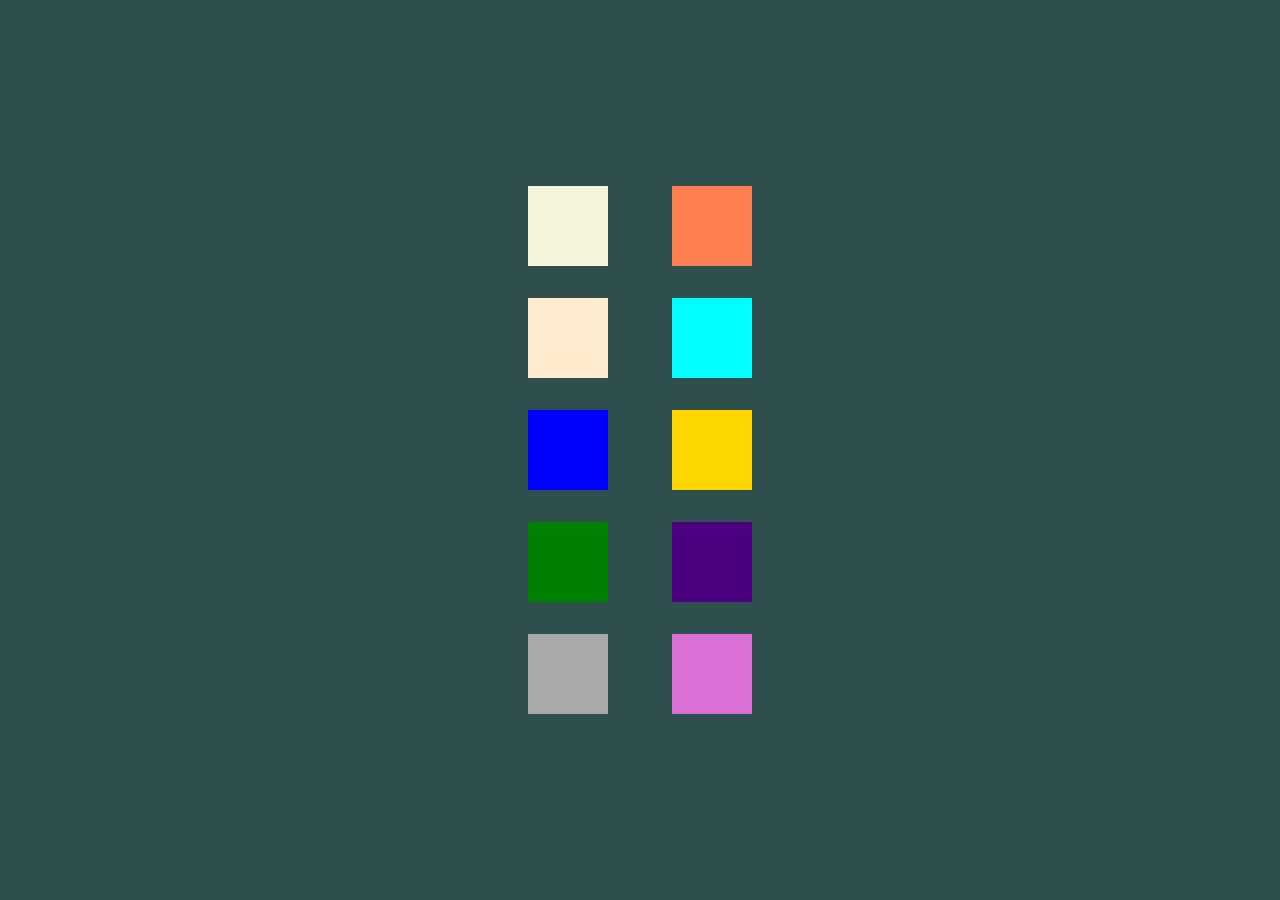
<file: index.html>
<!DOCTYPE html>
<html lang="en">
  <head>
    <meta charset="UTF-8" />
    <meta name="viewport" content="width=device-width, initial-scale=1.0" />
    <link rel="stylesheet" href="./css/style.css" />
    <title>CSS ejercicio</title>
  </head>
  <body>
    <div id="main">
      <div class="fila">
        <div class="box a"></div>
        <div class="box b"></div>
        <div class="box c"></div>
        <div class="box d"></div>
        <div class="box e"></div>
      </div>
      <div class="fila2">
        <div class="box f"></div>
        <div class="box g"></div>
        <div class="box h"></div>
        <div class="box i"></div>
        <div class="box j"></div>
      </div>
    </div>
  </body>
</html>
</file>
<file: css/style.css>
body {
  margin: 0;
  padding: 0;
}
#main {
  height: 100vh;
  width: 100vw;
  background-color: darkslategray;
  display: flex;
  justify-content: center;
  align-items: center;
}

.box {
  height: 5em;
  width: 5em;
  margin: 2em;
  transition: 1.5s;
}
.a {
  background-color: beige;
}
.box:hover {
  transition: 1.5s;
  border-radius: 50%;
  padding: 1em;
}
.b {
  background-color: blanchedalmond;
}

.c {
  background-color: blue;
}
.d {
  background-color: green;
}
.e {
  background-color: darkgray;
}
.f {
  background-color: coral;
}
.g {
  background-color: cyan;
}
.h {
  background-color: gold;
}
.i {
  background-color: indigo;
}
.j {
  background-color: orchid;
}
</file>
